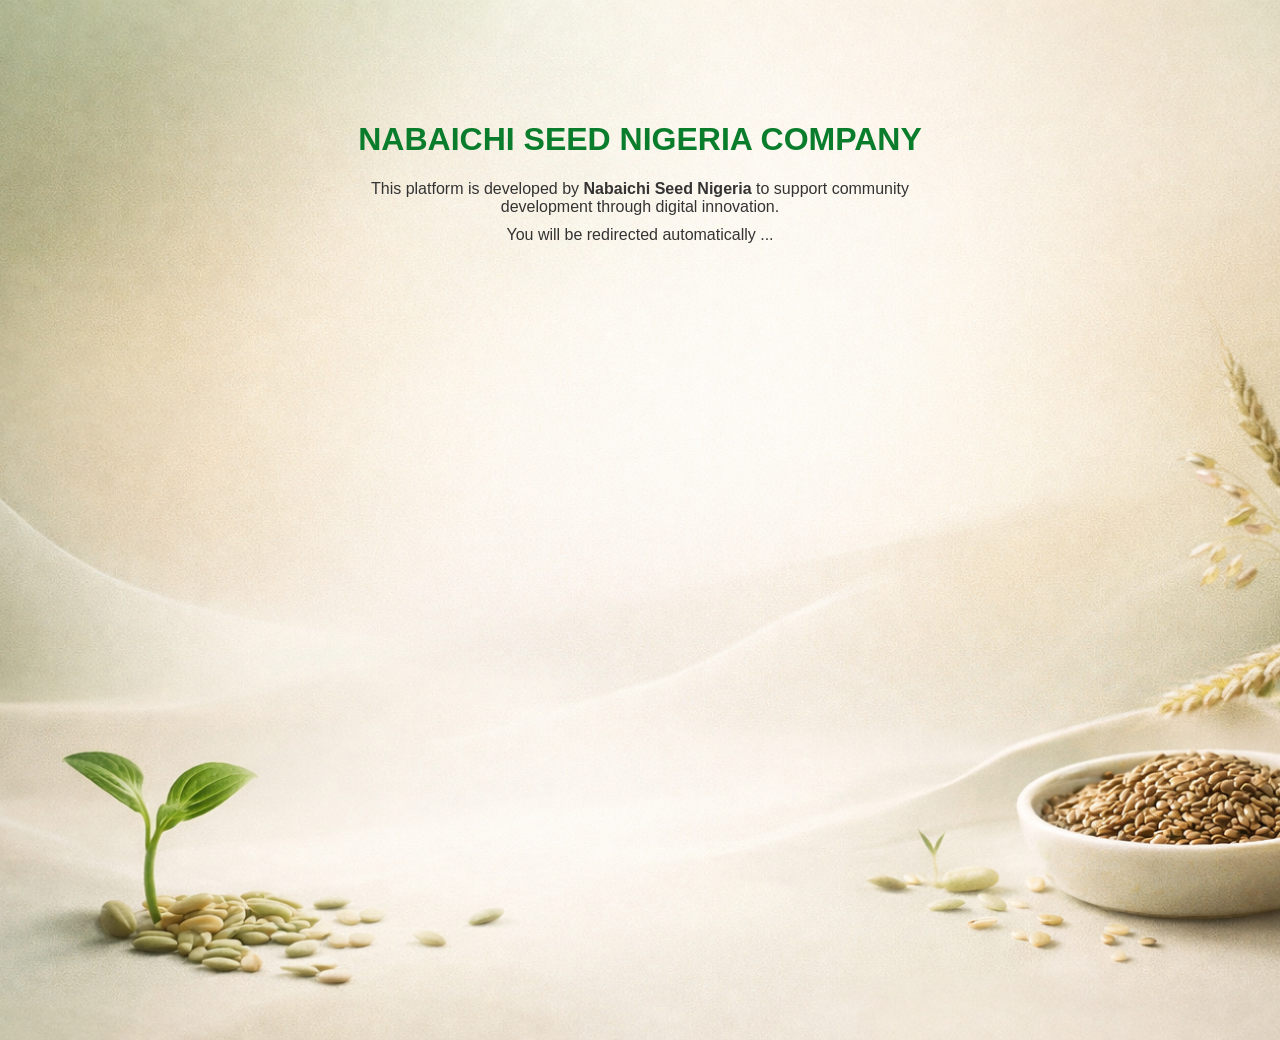
<file: index.html>
<!DOCTYPE html>
<html lang="en">
<head>
    <title>NABAICHI SEED NIGERIA</title>
    <meta charset="UTF-8">

    <!-- Mobile responsive -->
    <meta name="viewport" content="width=device-width, initial-scale=1.0">

    <!-- Auto redirect -->
    <meta http-equiv="refresh" content="3;url=intro.html">

    <link rel="stylesheet" href="instro.styl.css">
</head>
<body>

    <h1>NABAICHI SEED NIGERIA COMPANY</h1>

    <p>
        This platform is developed by <strong>Nabaichi Seed Nigeria</strong>
        to support community development through digital innovation.
    </p>

    <p>
        You will be redirected automatically ...
    </p>

    <!-- ANAN zaka haɗa main.js -->
    <script src="main.js"></script>

</body>
</html>
</file>
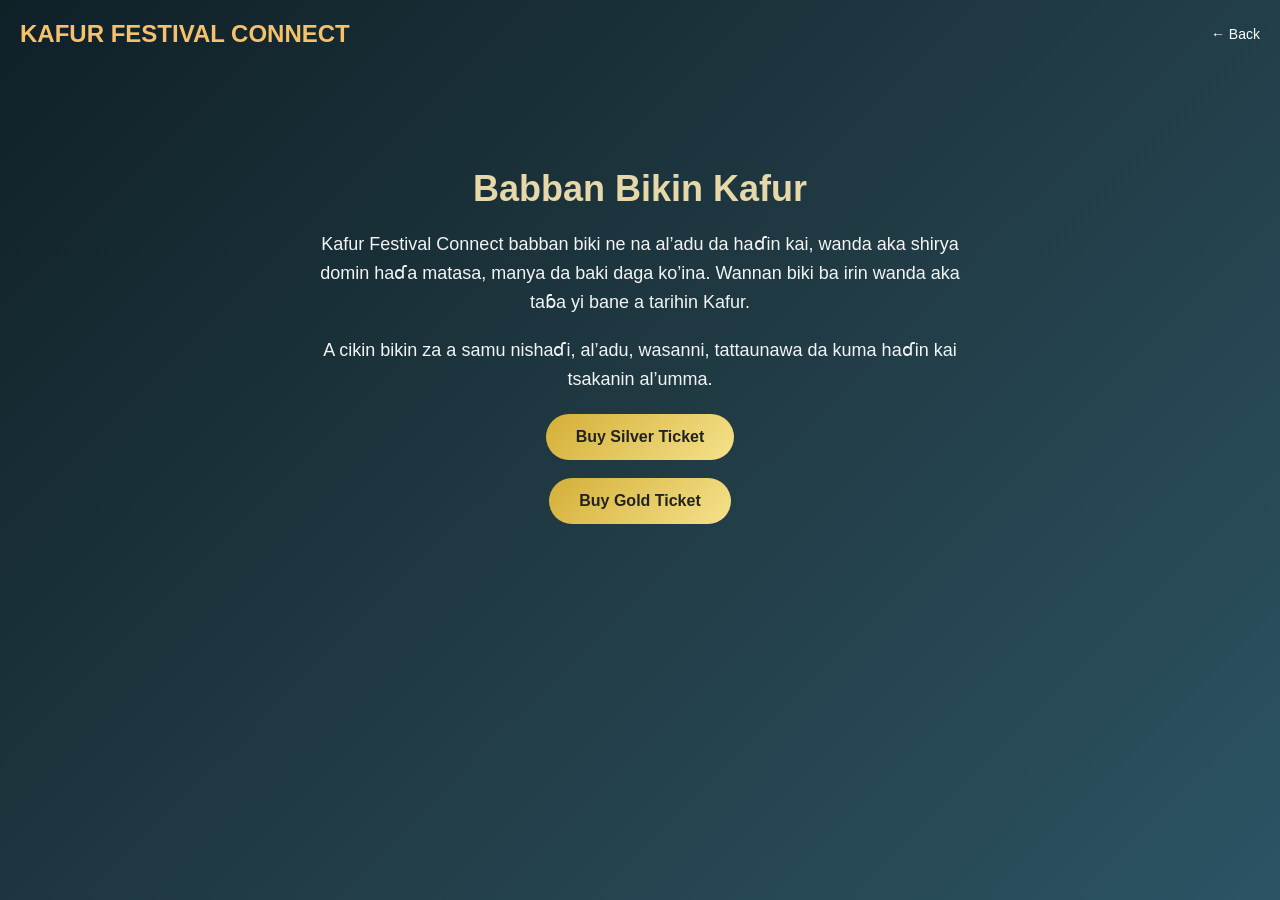
<file: about-kafur.html>
<!DOCTYPE html>
<html lang="en">
<head>
  <meta charset="UTF-8">
  <meta name="viewport" content="width=device-width, initial-scale=1.0">

  <title>About Kafur Festival Connect</title>
  <link rel="stylesheet" href="about-kafur.css">
</head>
<body>

  <header>
    <h2>KAFUR FESTIVAL CONNECT</h2>
    <a href="dashboard.html" class="back">← Back</a>
  </header>

  <main>
    <h1>Babban Bikin Kafur</h1>

    <p>
      Kafur Festival Connect babban biki ne na al’adu da haɗin kai,
      wanda aka shirya domin haɗa matasa, manya da baki daga ko’ina.
      Wannan biki ba irin wanda aka taɓa yi bane a tarihin Kafur.
    </p>

    <p>
      A cikin bikin za a samu nishaɗi, al’adu, wasanni,
      tattaunawa da kuma haɗin kai tsakanin al’umma.
    </p>

  <button onclick="buyTicket('silver')">Buy Silver Ticket</button>
<br><br>
<button onclick="buyTicket('gold')">Buy Gold Ticket</button>

  <script src="about-kafur.js"></script>
</body>
</html>
</file>
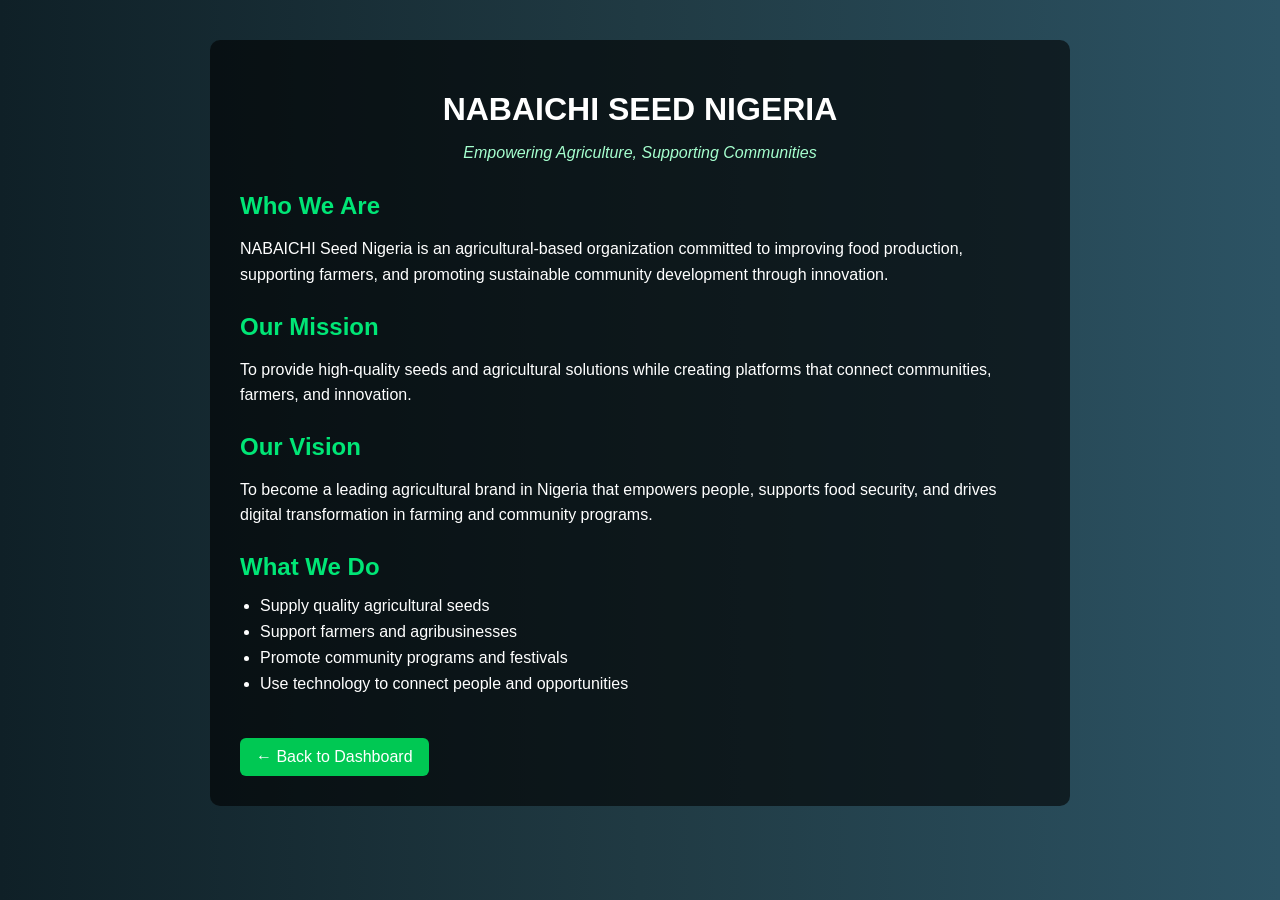
<file: about-nabaichi.html>
<!DOCTYPE html>
<html lang="en">
<head>
  <meta charset="UTF-8">
  <meta name="viewport" content="width=device-width, initial-scale=1.0">

  <title>About NABAICHI Seed</title>
  <link rel="stylesheet" href="about-nabaichi.css">
</head>
<body>

  <div class="about-container">
    <h1>NABAICHI SEED NIGERIA</h1>

    <p class="tagline">
      Empowering Agriculture, Supporting Communities
    </p>

    <section>
      <h2>Who We Are</h2>
      <p>
        NABAICHI Seed Nigeria is an agricultural‑based organization committed
        to improving food production, supporting farmers, and promoting
        sustainable community development through innovation.
      </p>
    </section>

    <section>
      <h2>Our Mission</h2>
      <p>
        To provide high‑quality seeds and agricultural solutions while
        creating platforms that connect communities, farmers, and innovation.
      </p>
    </section>

    <section>
      <h2>Our Vision</h2>
      <p>
        To become a leading agricultural brand in Nigeria that empowers
        people, supports food security, and drives digital transformation
        in farming and community programs.
      </p>
    </section>

    <section>
      <h2>What We Do</h2>
      <ul>
        <li>Supply quality agricultural seeds</li>
        <li>Support farmers and agribusinesses</li>
        <li>Promote community programs and festivals</li>
        <li>Use technology to connect people and opportunities</li>
      </ul>
    </section>

    <a href="dashboard.html" class="back-btn">← Back to Dashboard</a>
  </div>

</body>
</html>
</file>
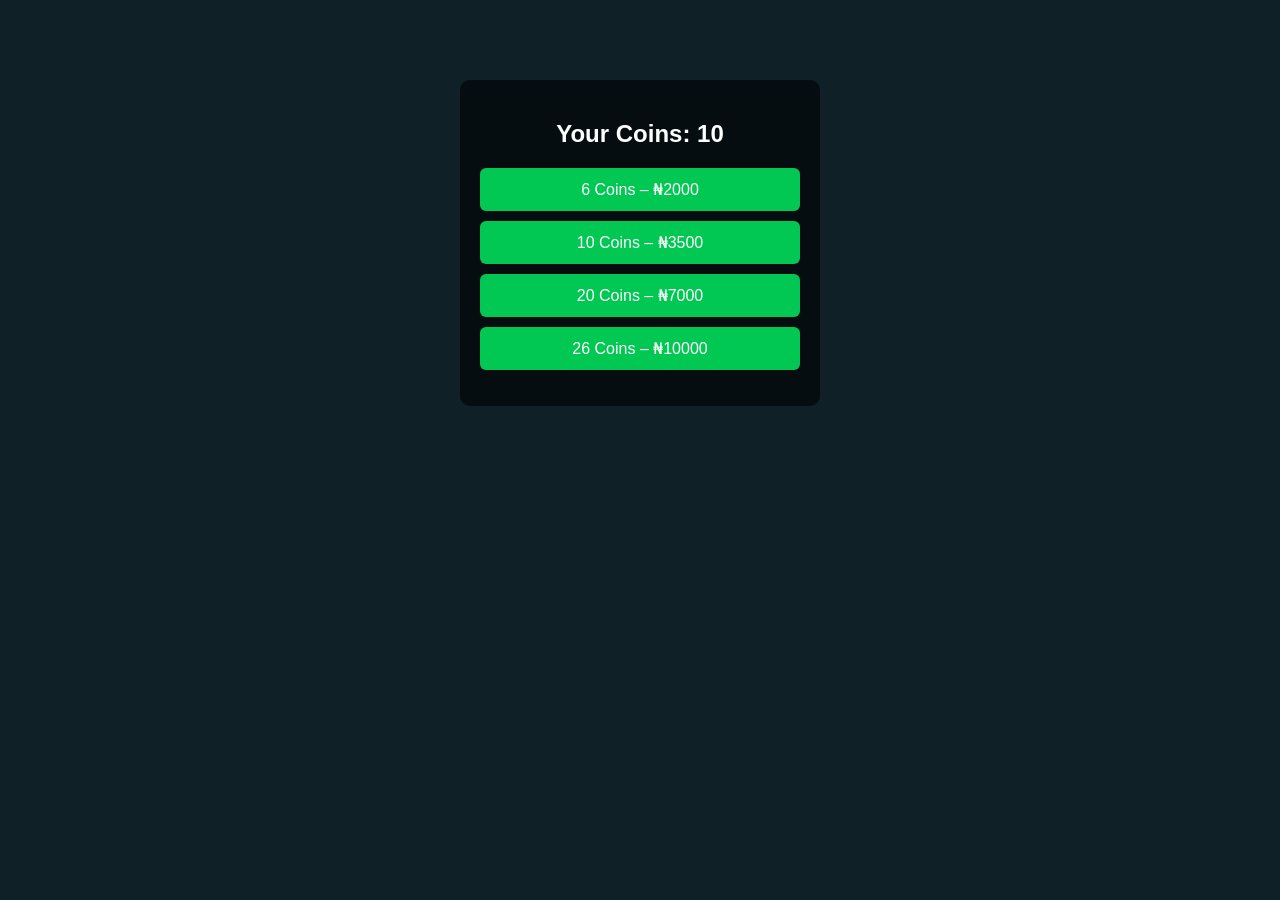
<file: coins.html>
<!DOCTYPE html>
<html lang="en">
<head>
  <meta charset="UTF-8">
  <meta name="viewport" content="width=device-width, initial-scale=1.0">

  <title>Buy Coins</title>
  <link rel="stylesheet" href="Coins.css">
</head>
<body>

  <div class="coins-box">
    <h2>Your Coins: <span id="coinCount">10</span></h2>

    <div class="packages">
      <button onclick="buyCoins(6)">6 Coins – ₦2000</button>
      <button onclick="buyCoins(10)">10 Coins – ₦3500</button>
      <button onclick="buyCoins(20)">20 Coins – ₦7000</button>
      <button onclick="buyCoins(26)">26 Coins – ₦10000</button>
    </div>

    <p id="msg"></p>
  </div>

  <script src="Just.coins.js"></script>
</body>
</html>
</file>
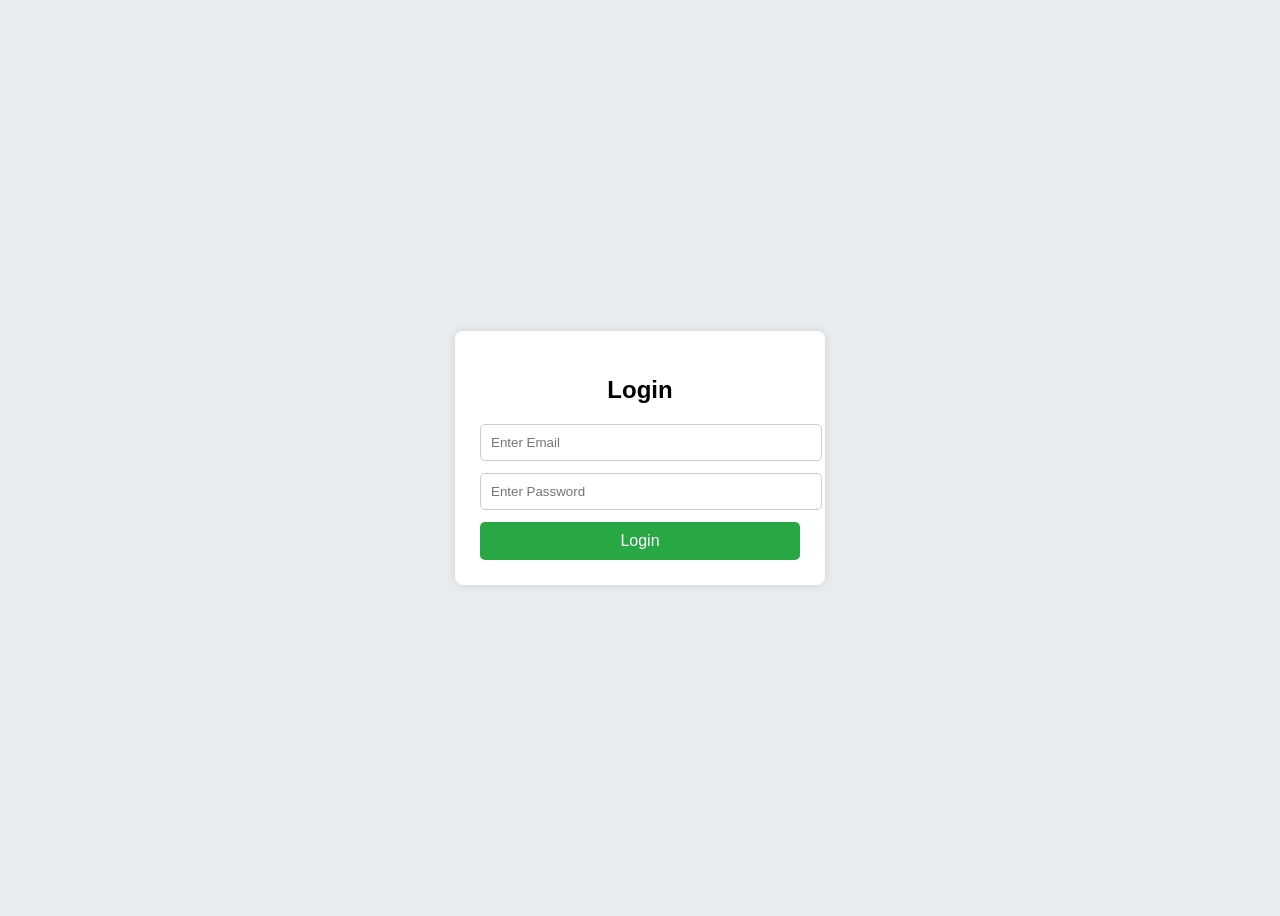
<file: dashboard.html>
<!DOCTYPE html>
<html lang="en">
<head>
  <meta charset="UTF-8">
  <meta name="viewport" content="width=device-width, initial-scale=1.0">

  <title>Nabaichi Seed – Dashboard</title>
  <link rel="stylesheet" href="dashboard.css">
</head>
<body onload="loadProfile()">

<!-- Background collage -->
<div class="bg-collage">
  <img src="Imagebg1.jpg">
  <img src="Imagebg2.jpg">
  <img src="Imagebg3.jpg">
  <img src="Imagebg4.jpg">
  <img src="Imagebg5.jpg">
  <img src="Imagebg6.jpg">
  <img src="Imagebg7.jpg">
  <img src="Imagebg8.jpg">
</div>

<!-- Header -->
<header>
  <h2>NABAICHI SEED</h2>

  <div class="menu">
    <span onclick="toggleMenu()">⋮</span>

    <ul id="menuList" class="hidden">
      <li onclick="goPage('people.html')">People</li>
      <li onclick="goPage('profile.html')">Profile</li>
      <li onclick="goPage('coins.html')">Coins</li>
      <li onclick="goPage('about-kafur.html')">About Kafur Festival</li>
      <li onclick="goPage('about-nabaichi.html')">About Nabaichi Seed</li>
      <li class="logout" onclick="logout()">Logout</li>
    </ul>
  </div>
</header>

<!-- Main -->
<main>
  <h1>Welcome, <span id="username">User</span></h1>
  <p>You have <strong><span id="coins">0</span> Coins</strong></p>
  <p>Your Ticket: <span id="ticket">No Ticket</span></p>
  <p>Vote, connect and explore.</p>
</main>

<!-- Haɗa main.js -->
<script src="main.js"></script>

<!-- Ƙananan functions -->
<script>
  function toggleMenu(){
    document.getElementById("menuList").classList.toggle("hidden");
  }

  function goPage(page){
    window.location.href = page;
  }

  function logout(){
    localStorage.removeItem("token");
    localStorage.removeItem("email");
    window.location.href = "login.html";
  }
</script>

</body>
</html>
</file>
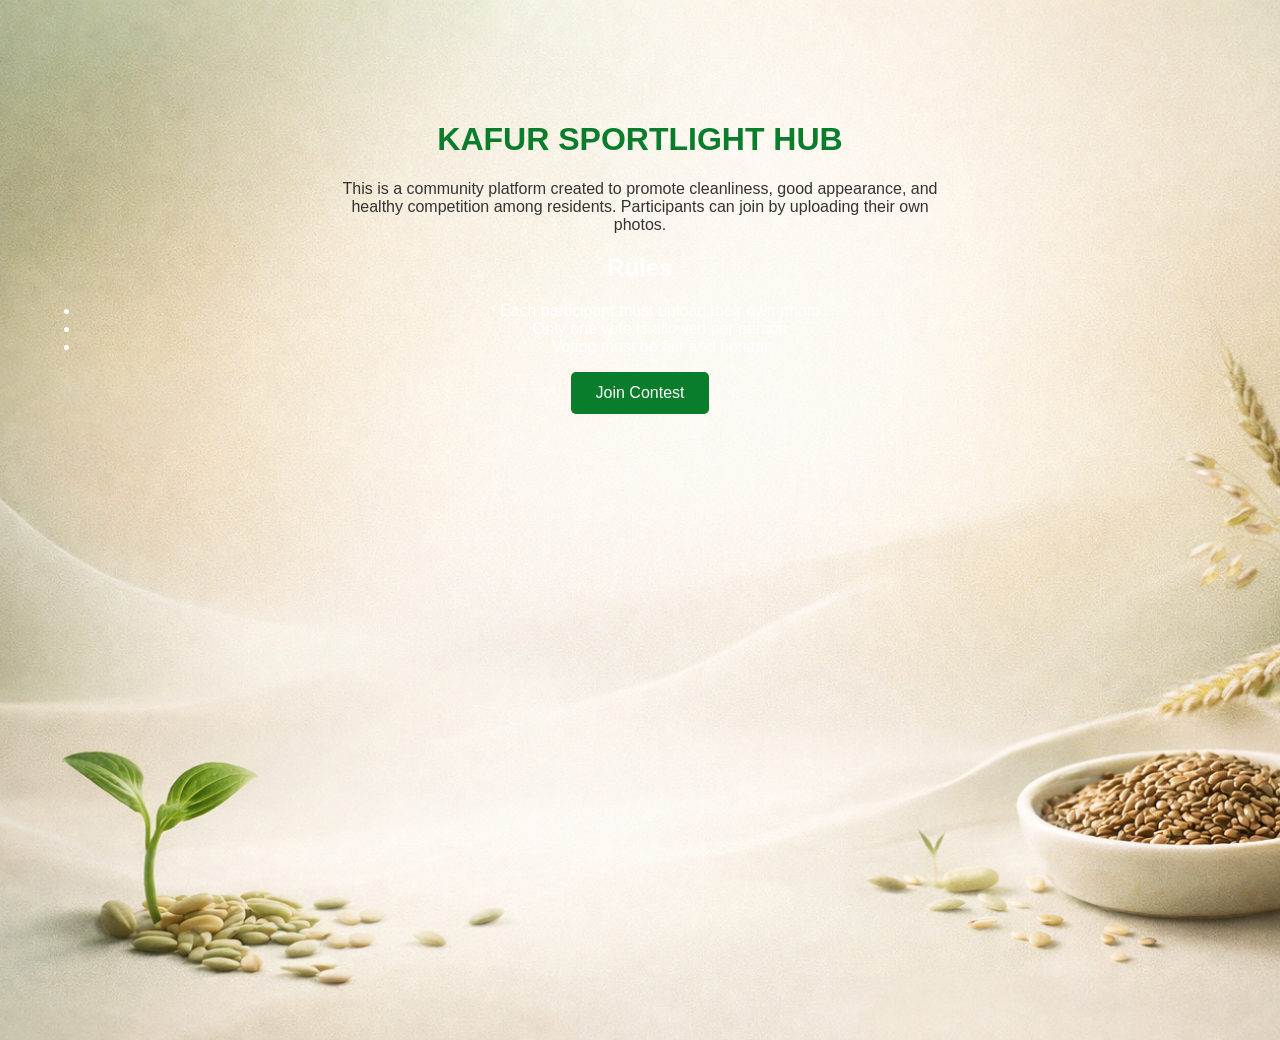
<file: intro.html>
<!DOCTYPE html>
<html lang="en">
<head>
    <title>DANDALIN GARI</title>
    <meta charset="UTF-8">
    <meta name="viewport" content="width=device-width, initial-scale=1.0">

    <link rel="stylesheet" href="instro.styl.css">
</head>
<body>

    <h1>
       KAFUR
       SPORTLIGHT HUB</h1>

    <p>
        This is a community platform created to promote cleanliness,
        good appearance, and healthy competition among residents.
        Participants can join by uploading their own photos.
    </p>

    <h2>Rules</h2>
    <ul>
        <li>Each participant must upload their own photo</li>
        <li>Only one vote is allowed per person</li>
        <li>Voting must be fair and honest</li>
    </ul>

    <a href="register.html">
        <button>Join Contest</button>
    </a>

</body>
</html>
</file>
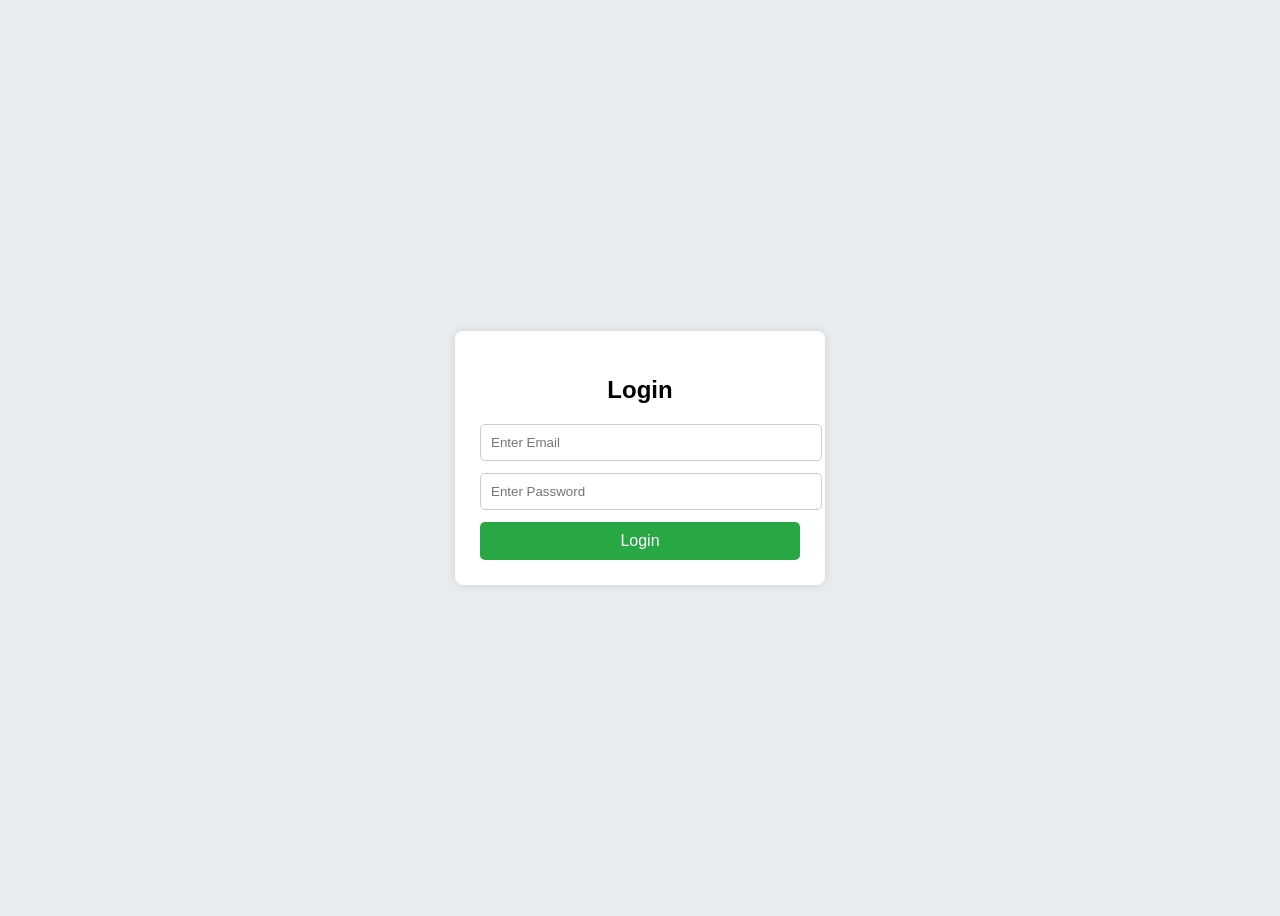
<file: login.html>
<!DOCTYPE html>
<html lang="en">
<head>
  <meta charset="UTF-8">
  <meta name="viewport" content="width=device-width, initial-scale=1.0">

  <title>Login</title>
  <style>
    body{
      font-family: Arial, sans-serif;
      background:#e9ecef;
      display:flex;
      justify-content:center;
      align-items:center;
      height:100vh;
    }
    .box{
      background:#fff;
      padding:25px;
      width:320px;
      border-radius:8px;
      box-shadow:0 0 10px rgba(0,0,0,0.1);
    }
    h2{
      text-align:center;
      margin-bottom:20px;
    }
    input{
      width:100%;
      padding:10px;
      margin-bottom:12px;
      border:1px solid #ccc;
      border-radius:5px;
    }
    button{
      width:100%;
      padding:10px;
      background:#28a745;
      color:#fff;
      border:none;
      border-radius:5px;
      font-size:16px;
      cursor:pointer;
    }
    button:hover{
      background:#1e7e34;
    }
  </style>
</head>
<body>

  <div class="box">
    <h2>Login</h2>

    <!-- FORM YA HADE DA MAIN.JS -->
    <form onsubmit="loginUser(); return false;">
      
      <input type="email" id="email" placeholder="Enter Email" required>
      
      <input type="password" id="password" placeholder="Enter Password" required>
      
      <button type="submit">Login</button>

    </form>
  </div>

  <!-- HADE MAIN.JS -->
  <script src="main.js"></script>

</body>
</html>
</file>
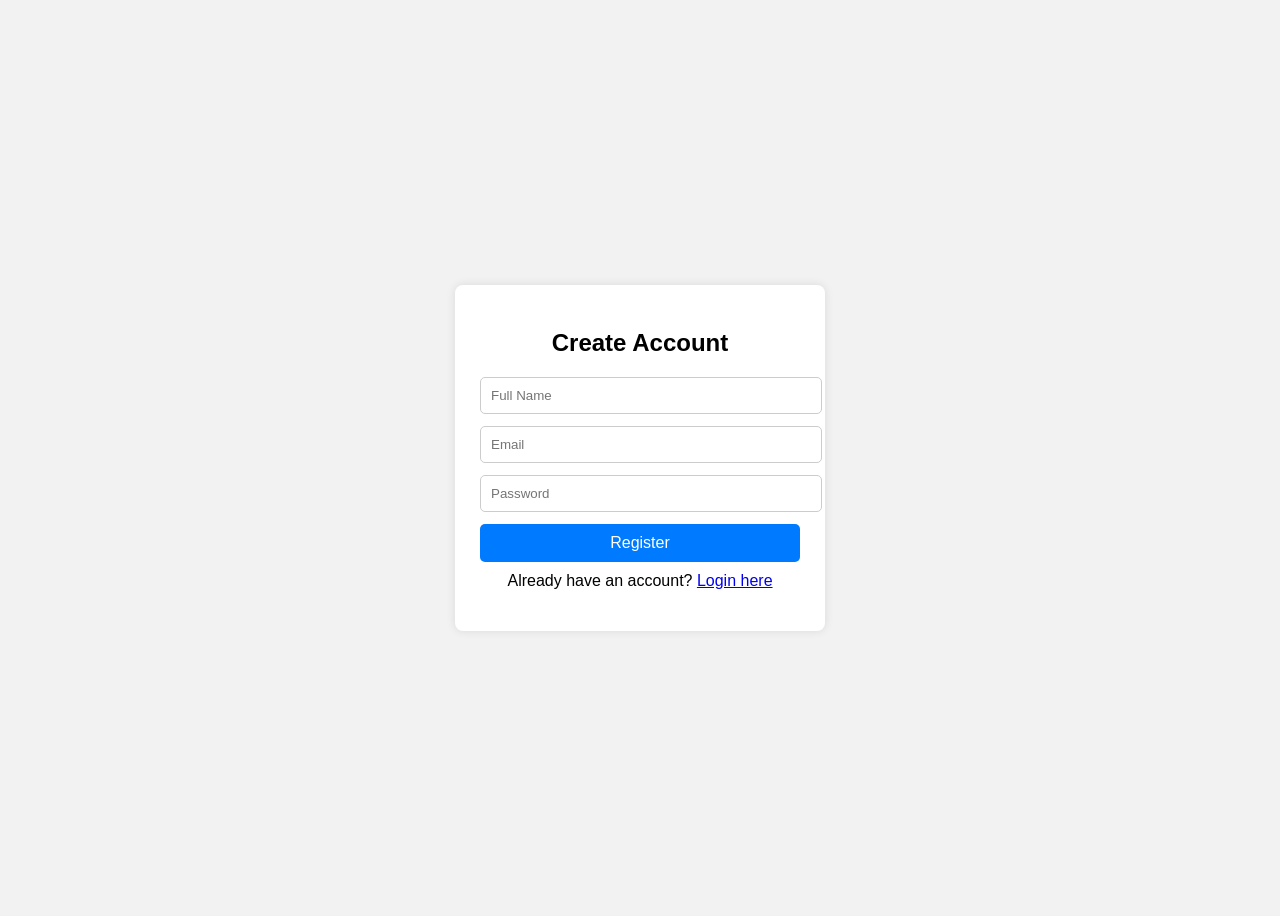
<file: register.html>
<!DOCTYPE html>
<html lang="en">
<head>
  <meta charset="UTF-8">
  <meta name="viewport" content="width=device-width, initial-scale=1.0">

  <title>Create Account</title>
  <style>
    body{
      font-family: Arial, sans-serif;
      background:#f2f2f2;
      display:flex;
      justify-content:center;
      align-items:center;
      height:100vh;
    }
    .box{
      background:#fff;
      padding:25px;
      width:320px;
      border-radius:8px;
      box-shadow:0 0 10px rgba(0,0,0,0.1);
    }
    h2{
      text-align:center;
      margin-bottom:20px;
    }
    input{
      width:100%;
      padding:10px;
      margin-bottom:12px;
      border:1px solid #ccc;
      border-radius:5px;
    }
    button{
      width:100%;
      padding:10px;
      background:#007bff;
      color:#fff;
      border:none;
      border-radius:5px;
      font-size:16px;
      cursor:pointer;
    }
    button:hover{
      background:#0056b3;
    }
    p{
      text-align:center;
      margin-top:10px;
    }
  </style>
</head>
<body>

  <div class="box">
    <h2>Create Account</h2>

    <!-- FORM YA HADE DA MAIN.JS -->
    <form onsubmit="registerUser(); return false;">

      <input type="text" id="username" placeholder="Full Name" required>

      <input type="email" id="email" placeholder="Email" required>

      <input type="password" id="password" placeholder="Password" required>

      <button type="submit">Register</button>

    </form>

    <p>
      Already have an account?
      <a href="login.html">Login here</a>
    </p>

  </div>

  <!-- HADE MAIN.JS -->
  <script src="main.js"></script>

</body>
</html>
</file>
<file: instro.styl.css>
body {
    font-family: Arial, sans-serif;
    background-color: #f5f7fa;
    text-align: center;
    padding: 40px;
}
body {
  background-image: url("intro-bg.png");
  background-size: cover;
  background-position: center;
  background-repeat: no-repeat;
  min-height: 100vh;
  margin: 0;
  text-align: center;
  color: white;
  padding-top: 100px;
}


h1 {
    color: #0a7d2c;
}

p {
    color: #333;
    font-size: 16px;
    max-width: 600px;
    margin: 10px auto;
}

button {
    background-color: #0a7d2c;
    color: white;
    border: none;
    padding: 12px 25px;
    font-size: 16px;
    border-radius: 5px;
    cursor: pointer;
}

button:hover {
    background-color: #066020;
}
</file>
<file: about-kafur.css>
*{
  margin:0;
  padding:0;
  box-sizing:border-box;
  font-family: Arial, sans-serif;
}

body{
  min-height:100vh;
  background: linear-gradient(135deg,#0f2027,#203a43,#2c5364);
  color:#fff;
}

header{
  display:flex;
  justify-content:space-between;
  align-items:center;
  padding:20px;
}

header h2{
  color:#f5c16c;
}

.back{
  color:#fff;
  text-decoration:none;
  font-size:14px;
}

main{
  max-width:700px;
  margin:80px auto;
  padding:20px;
  text-align:center;
}

main h1{
  font-size:36px;
  margin-bottom:20px;
  color:#e6d8a8;
}

main p{
  font-size:18px;
  line-height:1.6;
  margin-bottom:20px;
  opacity:0.95;
}

button{
  padding:14px 30px;
  border:none;
  border-radius:30px;
  background: linear-gradient(135deg,#d4af37,#f5e28b);
  color:#222;
  font-size:16px;
  font-weight:bold;
  cursor:pointer;
}

button:hover{
  opacity:0.9;
}
</file>
<file: about-nabaichi.css>
body{
  margin:0;
  padding:0;
  font-family: Arial, sans-serif;
  background: linear-gradient(to right, #0f2027, #203a43, #2c5364);
  color:#fff;
}

.about-container{
  max-width:800px;
  margin:40px auto;
  padding:30px;
  background: rgba(0,0,0,0.6);
  border-radius:10px;
}

h1{
  text-align:center;
  margin-bottom:5px;
}

.tagline{
  text-align:center;
  font-style:italic;
  color:#a5ffce;
  margin-bottom:30px;
}

section{
  margin-bottom:25px;
}

section h2{
  color:#00e676;
  margin-bottom:10px;
}

section p{
  line-height:1.6;
}

ul{
  padding-left:20px;
}

ul li{
  margin-bottom:8px;
}

.back-btn{
  display:inline-block;
  margin-top:20px;
  padding:10px 16px;
  background:#00c853;
  color:#fff;
  text-decoration:none;
  border-radius:6px;
}

.back-btn:hover{
  background:#00a844;
}
</file>
<file: Coins.css>
body{
  background:#0f2027;
  font-family: Arial, sans-serif;
  color:#fff;
}

.coins-box{
  width:320px;
  margin:80px auto;
  padding:20px;
  background:rgba(0,0,0,0.6);
  border-radius:10px;
  text-align:center;
}

.packages button{
  display:block;
  width:100%;
  margin:10px 0;
  padding:12px;
  border:none;
  border-radius:6px;
  background:#00c853;
  color:#fff;
  font-size:16px;
  cursor:pointer;
}

.packages button:hover{
  background:#00a844;
}

#msg{
  margin-top:15px;
  font-weight:bold;
}
</file>
<file: dashboard.css>
*{
  margin:0;
  padding:0;
  box-sizing:border-box;
  font-family: "Segoe UI", Arial, sans-serif;
}

body{
  min-height:100vh;
  color:#fff;
  overflow:hidden;
}

/* ===== BACKGROUND COLLAGE ===== */
.bg-collage{
  position:fixed;
  inset:0;
  display:grid;
  grid-template-columns:repeat(4,1fr);
  grid-template-rows:repeat(2,1fr);
  z-index:-3;
}

.bg-collage img{
  width:100%;
  height:100%;
  object-fit:cover;
  filter: grayscale(20%) contrast(90%);
}

/* ===== STRONG DARK OVERLAY ===== */
.overlay{
  position:fixed;
  inset:0;
  background:linear-gradient(
    rgba(0,0,0,0.85),
    rgba(0,0,0,0.75)
  );
  z-index:-2;
}

/* ===== HEADER ===== */
header{
  padding:20px 28px;
}

header h2{
  font-size:20px;
  letter-spacing:2px;
  color:#e6e6e6;
}

/* ===== MENU ===== */
.menu{
  position:absolute;
  top:18px;
  right:20px;
}

.menu span{
  font-size:26px;
  cursor:pointer;
}

.menu ul{
  position:absolute;
  right:0;
  top:30px;
  list-style:none;
  background:#111;
  border-radius:10px;
  overflow:hidden;
  min-width:200px;
}

.menu ul li{
  padding:14px 16px;
  border-bottom:1px solid rgba(255,255,255,0.08);
  cursor:pointer;
  color:#eee;
}

.menu ul li:hover{
  background:#222;
}

.hidden{display:none}

/* ===== MAIN CARD ===== */
main {
  text-align: center;
  margin-top: 120px;
  background: transparent; /* babu cover */
  padding: 0;
}

main h1 {
  font-size: 42px;
  margin-bottom: 15px;

  /* Silver / Gold text */
  background: linear-gradient(180deg, #f5f5f5, #c9a44c);
  -webkit-background-clip: text;
  -webkit-text-fill-color: transparent;

  text-shadow: 0 3px 8px rgba(0,0,0,0.7);
}

main p {
  font-size: 18px;
  color: #eaeaea;
  text-shadow: 0 2px 6px rgba(0,0,0,0.8);
}
</file>
